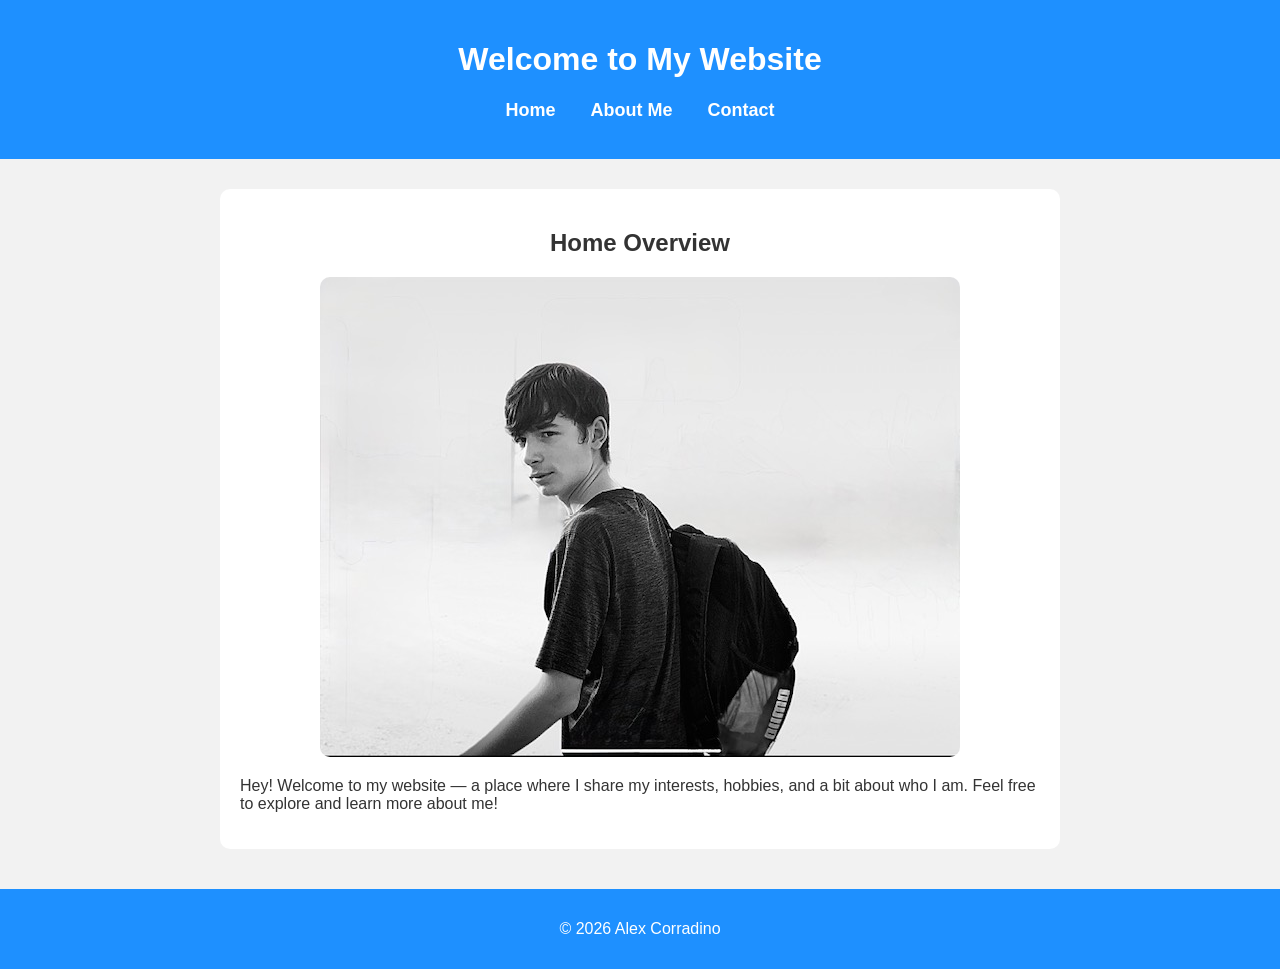
<file: index.html>
<!DOCTYPE html>
<!-- Declares the document as an HTML5 webpage -->
<html lang="en">
<head>
<meta charset="UTF-8">
<!-- Sets the character encoding so text displays correctly -->

<meta name="viewport" content="width=device-width, initial-scale=1.0">
<!-- Makes the page responsive on phones, tablets, and computers -->

<title>Alex's Personal Website</title>
<!-- Title that appears in the browser tab -->

<link rel="stylesheet" href="style.css">
<!-- Connects this page to the external CSS file for styling -->
</head>

<body>
<!-- Contains all visible content on the webpage -->

<!-- Header Section -->
<header>
  <h1>Welcome to My Website</h1>
  <!-- Main heading displayed at the top of the page -->

  <nav>
    <!-- Navigation bar that lets users move between pages -->
    <ul>
      <li><a href="index.html">Home</a></li>
      <!-- Link to the homepage -->

      <li><a href="about.html">About Me</a></li>
      <!-- Link to the About Me page -->

      <li><a href="contact.html">Contact</a></li>
      <!-- Link to the Contact page -->
    </ul>
  </nav>
</header>
<!-- The header introduces the site and provides navigation -->

<!-- Main Content Section -->
<main>
<section>
  <h2>Home Overview</h2>
  <!-- Section heading describing what this page is about -->

  <!-- Photo Section -->
  <img src="alex.jpg" alt="Photo of Alex">
  <!-- Displays a photo of the student -->

  <p>
    Hey! Welcome to my website — a place where I share my interests, hobbies, and a bit about who I am.  
    Feel free to explore and learn more about me!
  </p>
  <!-- Short introduction welcoming visitors to the site -->
</section>
</main>
<!-- Main area holds the primary content of the homepage -->

<!-- Footer Section -->
<footer>
  <p>&copy; 2026 Alex Corradino</p>
  <!-- Copyright notice -->
</footer>
<!-- Footer appears at the bottom of the page -->

</body>
</html>
</file>
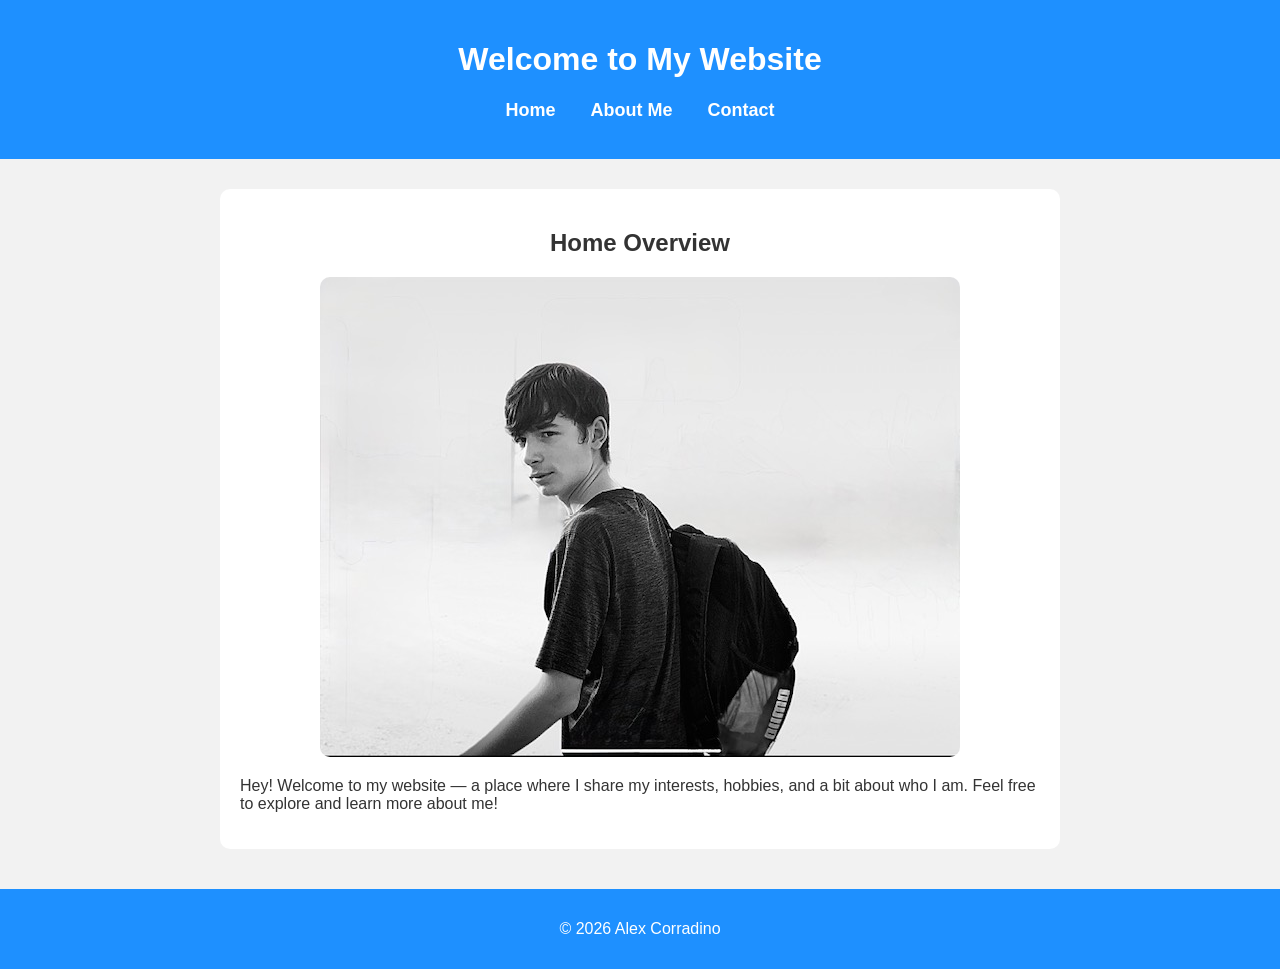
<file: Personal Website/index.html>
<!DOCTYPE html>
<!-- Declares the document as an HTML5 webpage -->
<html lang="en">
<head>
<meta charset="UTF-8">
<!-- Sets the character encoding so text displays correctly -->

<meta name="viewport" content="width=device-width, initial-scale=1.0">
<!-- Makes the page responsive on phones, tablets, and computers -->

<title>Alex's Personal Website</title>
<!-- Title that appears in the browser tab -->

<link rel="stylesheet" href="style.css">
<!-- Connects this page to the external CSS file for styling -->
</head>

<body>
<!-- Contains all visible content on the webpage -->

<!-- Header Section -->
<header>
  <h1>Welcome to My Website</h1>
  <!-- Main heading displayed at the top of the page -->

  <nav>
    <!-- Navigation bar that lets users move between pages -->
    <ul>
      <li><a href="index.html">Home</a></li>
      <!-- Link to the homepage -->

      <li><a href="about.html">About Me</a></li>
      <!-- Link to the About Me page -->

      <li><a href="contact.html">Contact</a></li>
      <!-- Link to the Contact page -->
    </ul>
  </nav>
</header>
<!-- The header introduces the site and provides navigation -->

<!-- Main Content Section -->
<main>
<section>
  <h2>Home Overview</h2>
  <!-- Section heading describing what this page is about -->

  <!-- Photo Section -->
  <img src="alex.jpg" alt="Photo of Alex">
  <!-- Displays a photo of me -->

  <p>
    Hey! Welcome to my website — a place where I share my interests, hobbies, and a bit about who I am.  
    Feel free to explore and learn more about me!
  </p>
  <!-- Short introduction welcoming visitors to the site -->
</section>
</main>
<!-- Main area holds the primary content of the homepage -->

<!-- Footer Section -->
<footer>
  <p>&copy; 2026 Alex Corradino</p>
  <!-- Copyright notice -->
</footer>
<!-- Footer appears at the bottom of the page -->

</body>
</html>
</file>
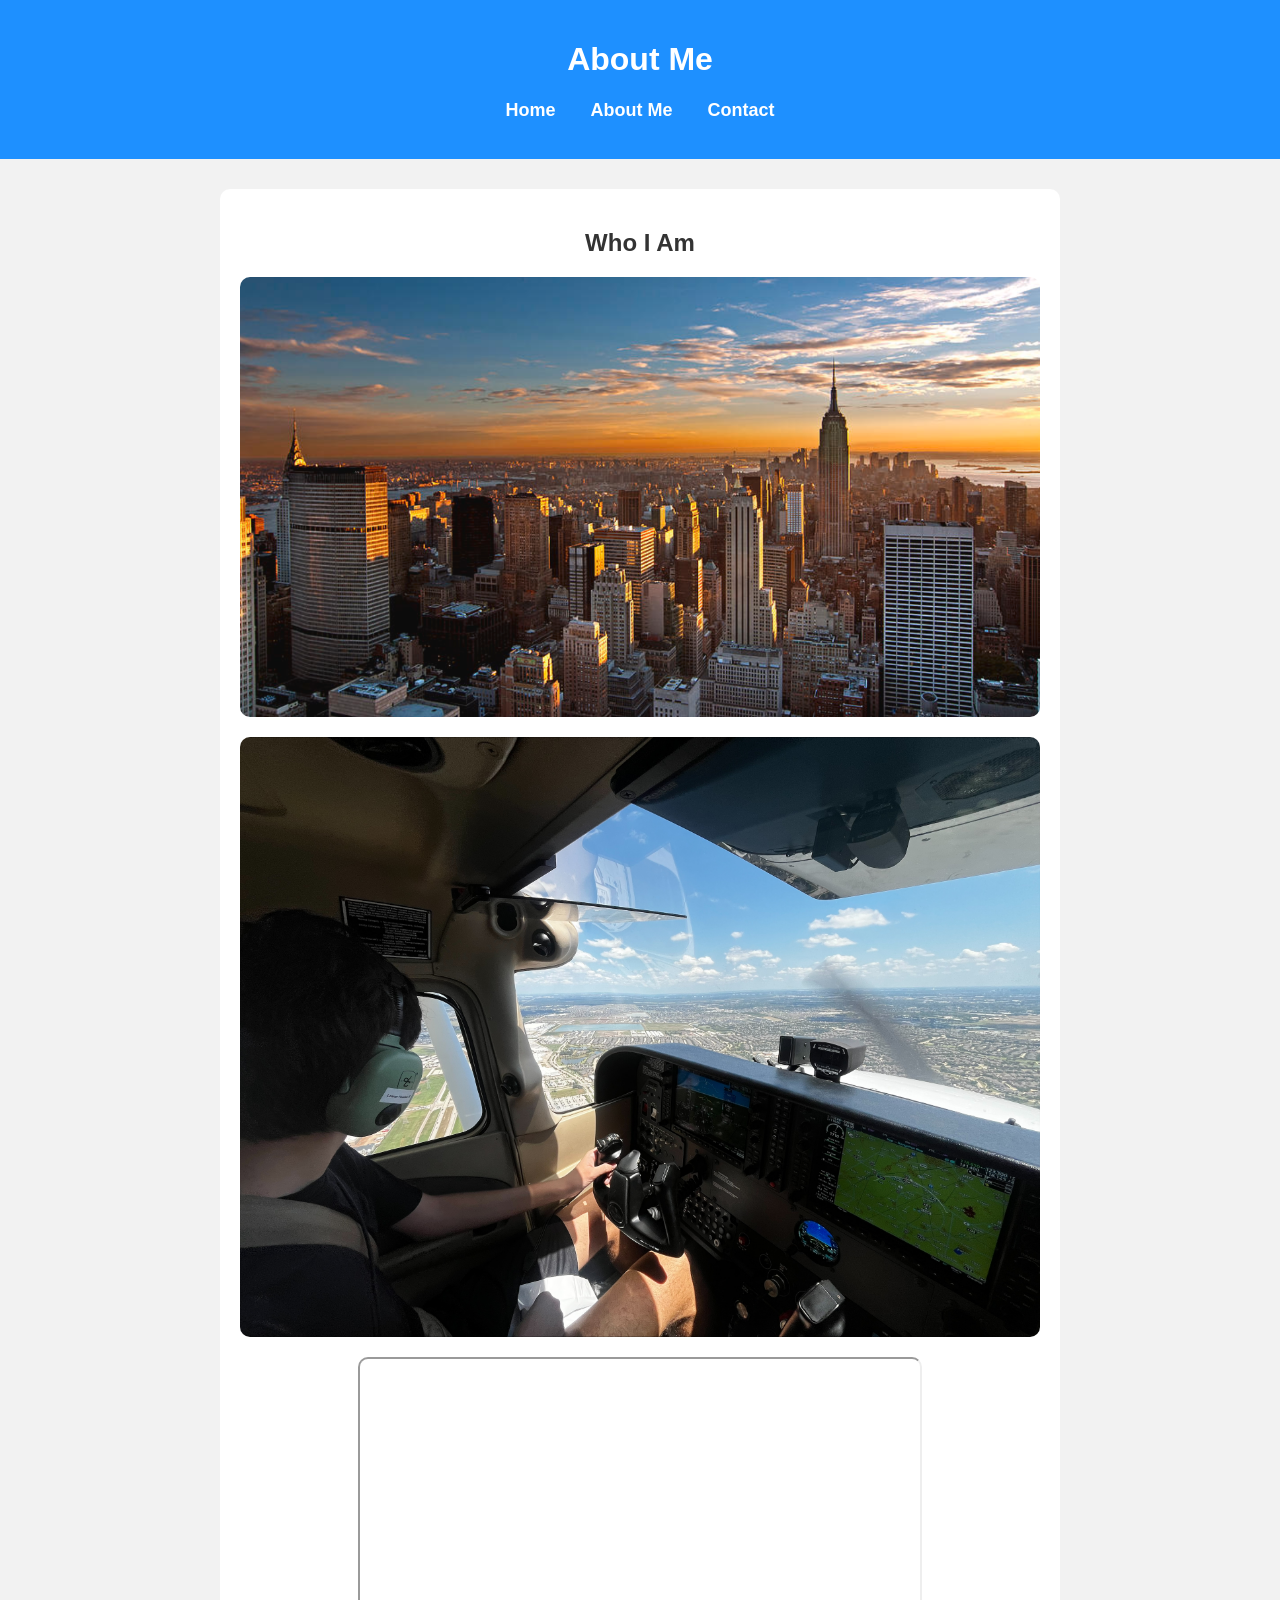
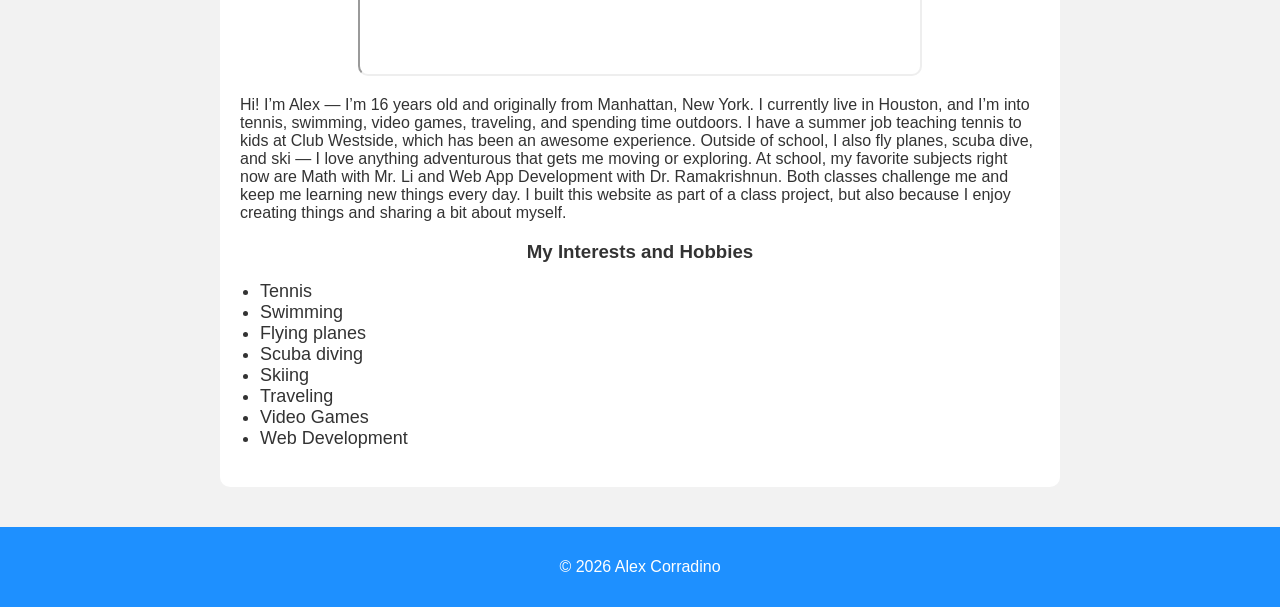
<file: about.html>
<!DOCTYPE html>
<!-- Declares the document as an HTML5 webpage -->
<html lang="en">
<head>
<meta charset="UTF-8">
<!-- Sets the character encoding for proper text display -->

<meta name="viewport" content="width=device-width, initial-scale=1.0">
<!-- Makes the page responsive on all screen sizes -->

<title>About Me - Alex Corradino</title>
<!-- Title shown in the browser tab -->

<link rel="stylesheet" href="style.css">
<!-- Connects the page to the external CSS file -->
</head>

<body>
<!-- Contains all visible content on the webpage -->

<!-- Header and Navigation -->
<header>
  <h1>About Me</h1>
  <!-- Main heading of the page -->

  <nav>
    <!-- Navigation bar for moving between pages -->
    <ul>
      <li><a href="index.html">Home</a></li>
      <!-- Link to the homepage -->

      <li><a href="about.html">About Me</a></li>
      <!-- Link to the current page -->

      <li><a href="contact.html">Contact</a></li>
      <!-- Link to the contact page -->
    </ul>
  </nav>
</header>
<!-- The header introduces the page and provides navigation -->

<!-- Main Content -->
<main>
<!-- Holds the main information of the page -->

<!-- Bio Section -->
<section>
  <h2>Who I Am</h2>
  <!-- Section heading for the personal biography -->

  <!-- Images -->
  <img src="manhattan.png" alt="Manhattan skyline">
  <!-- Shows the student's hometown -->

  <img src="plane.jpeg" alt="Alex flying a plane">
  <!-- Shows the student's interest in aviation -->

  <!-- Flight Video -->
  <iframe
    width="560"
    height="315"
    src="https://www.youtube.com/embed/ZQ4g3eQK0A4"
    title="Alex's Discovery Flight"
    allowfullscreen>
  </iframe>
<!-- Shows a video of the student's discovery flight experience -->

  <p>
    Hi! I’m Alex — I’m 16 years old and originally from Manhattan, New York.  
    I currently live in Houston, and I’m into tennis, swimming, video games, traveling, and spending time outdoors.

    I have a summer job teaching tennis to kids at Club Westside, which has been an awesome experience.  
    Outside of school, I also fly planes, scuba dive, and ski — I love anything adventurous that gets me moving or exploring.

    At school, my favorite subjects right now are Math with Mr. Li and Web App Development with Dr. Ramakrishnun.  
    Both classes challenge me and keep me learning new things every day.

    I built this website as part of a class project, but also because I enjoy creating things and sharing a bit about myself.
  </p>
  <!-- Paragraph describing background, hobbies, and school interests -->
</section>
<!-- The bio section introduces the student and their experiences -->

<!-- Hobbies & Interests List -->
<section>
  <h3>My Interests and Hobbies</h3>
  <!-- Section heading for the hobbies list -->

  <ul>
    <!-- List of hobbies and interests -->
    <li>Tennis</li>
    <li>Swimming</li>
    <li>Flying planes</li>
    <li>Scuba diving</li>
    <li>Skiing</li>
    <li>Traveling</li>
    <li>Video Games</li>
    <li>Web Development</li>
  </ul>
</section>
<!-- This section organizes hobbies in a simple list format -->

</main>
<!-- Main area holds all primary content -->

<!-- Footer -->
<footer>
  <p>&copy; 2026 Alex Corradino</p>
  <!-- Copyright -->
</footer>
<!-- Footer appears at the bottom of the page -->

</body>
</html>
</file>
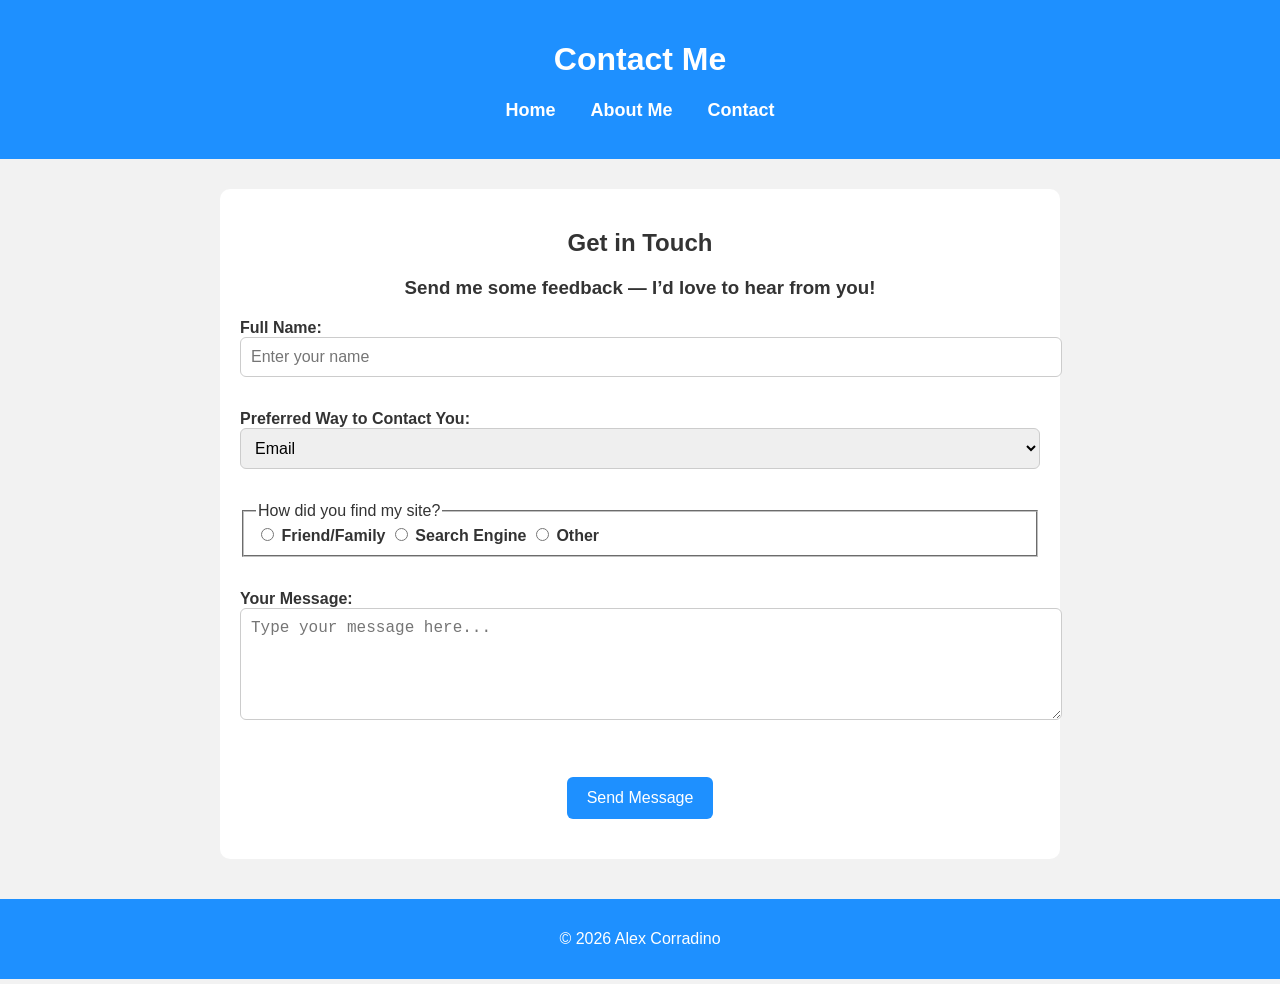
<file: contact.html>
<!DOCTYPE html>
<!-- Declares the document as HTML5 -->
<html lang="en">
<head>
<meta charset="UTF-8">
<!-- Sets the character encoding -->
<meta name="viewport" content="width=device-width, initial-scale=1.0">
<!-- Makes the page responsive -->
<title>Contact Alex</title>
<!-- Title shown in the browser tab -->
<link rel="stylesheet" href="style.css">
<!-- Connects to the external CSS file -->
</head>

<body>
<!-- Contains all visible content on the page -->

<!-- Header and Navigation -->
<header>
  <h1>Contact Me</h1>
  <!-- Main heading for the page -->

  <nav>
    <ul>
      <li><a href="index.html">Home</a></li>
      <!-- Link to homepage -->
      <li><a href="about.html">About Me</a></li>
      <!-- Link to About page -->
      <li><a href="contact.html">Contact</a></li>
      <!-- Link to Contact page -->
    </ul>
  </nav>
</header>
<!-- Header provides navigation and page title -->

<!-- Main Content -->
<main>
<section>
  <h2>Get in Touch</h2>
  <!-- Section heading for contact form -->

  <h3>Send me some feedback — I’d love to hear from you!</h3>
  <!-- Short description inviting the user to send a message -->

  <!-- Contact Form -->
  <form action="#" method="post">
  <!-- Basic form setup using POST (no mailto) -->

    <!-- Name Input -->
    <div>
      <label for="full-name">Full Name:</label>
      <input type="text" id="full-name" name="full-name" placeholder="Enter your name" required>
    </div>
    <!-- Collects the visitor's name -->

    <br>

    <!-- Contact Method Dropdown -->
    <div>
      <label for="contact-method">Preferred Way to Contact You:</label>
      <select id="contact-method" name="contact-method">
        <option value="email">Email</option>
        <option value="phone">Phone</option>
        <option value="social">Social Media</option>
      </select>
    </div>
    <!-- Lets the visitor choose how they prefer to be contacted -->

    <br>

    <!-- Radio Buttons -->
    <fieldset>
      <legend>How did you find my site?</legend>

      <label for="friend">
        <input type="radio" id="friend" name="source" value="friend"> Friend/Family
      </label>

      <label for="search">
        <input type="radio" id="search" name="source" value="search"> Search Engine
      </label>

      <label for="other">
        <input type="radio" id="other" name="source" value="other"> Other
      </label>
    </fieldset>
    <!-- Lets the visitor choose how they discovered the website -->

    <br>

    <!-- Message Textarea -->
    <div>
      <label for="message">Your Message:</label><br>
      <textarea id="message" name="message" rows="5" cols="30" placeholder="Type your message here..." required></textarea>
    </div>
    <!-- Allows the visitor to type a message -->

    <br>

    <!-- Submit Button -->
    <button type="submit">Send Message</button>
    <!-- Sends the form data (locally, since no mailto is used) -->

  </form>
</section>
</main>
<!-- Main area holds the contact form -->

<!-- Footer -->
<footer>
  <p>&copy; 2026 Alex Corradino</p>
  <!-- Copyright -->
</footer>

</body>
</html>
</file>
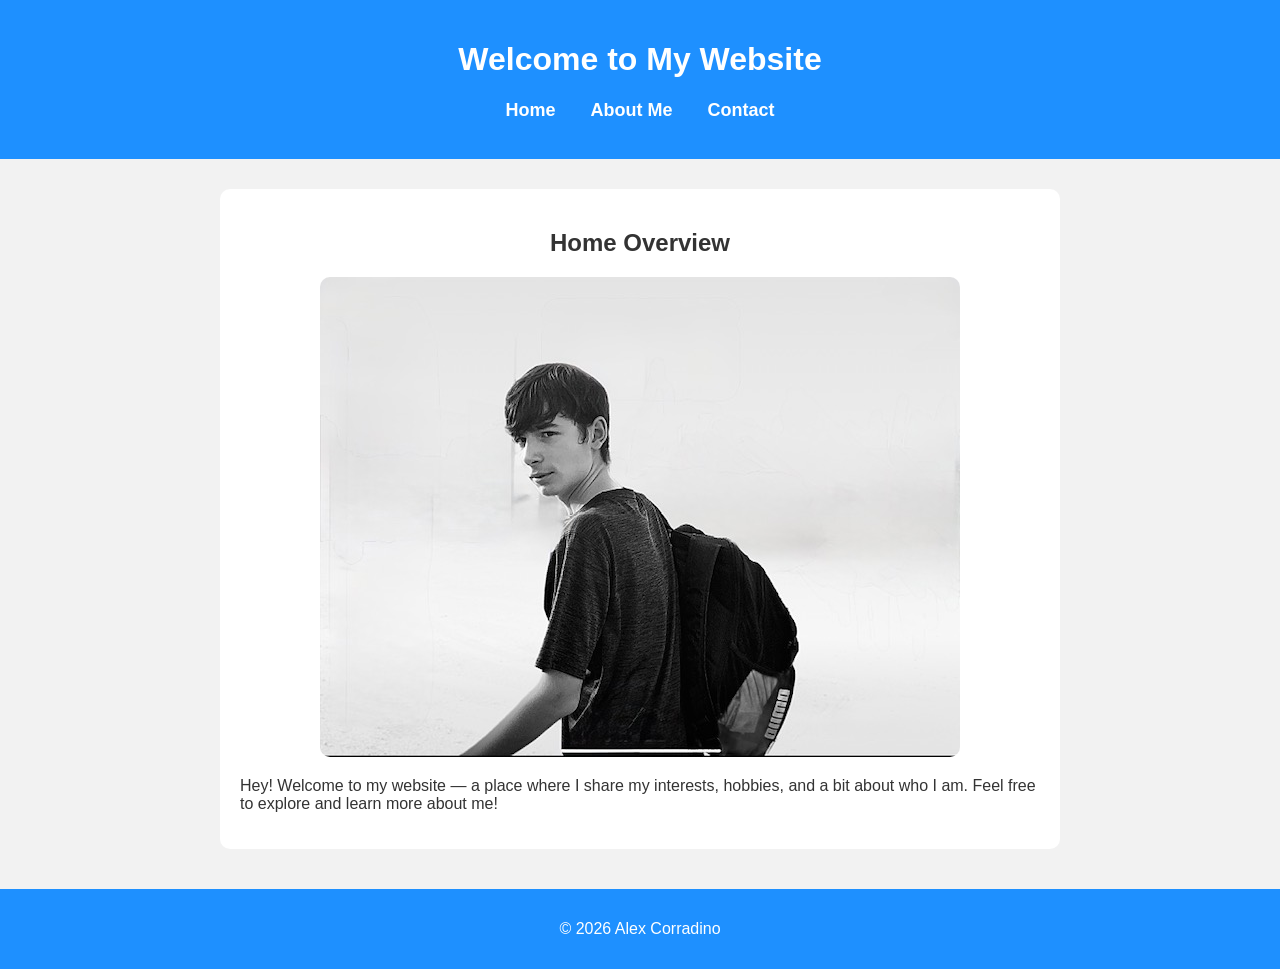
<file: home.html>
<!DOCTYPE html>
<html lang="en">
<head>
<meta charset="UTF-8">
<meta name="viewport" content="width=device-width, initial-scale=1.0">
<title>Alex's Personal Website</title>
<link rel="stylesheet" href="style.css">
</head>
<body>

<!-- Header -->
<header>
<h1>Welcome to My Website</h1>
<nav>
<ul>
<li><a href="home.html">Home</a></li>
<li><a href="about.html">About Me</a></li>
<li><a href="contact.html">Contact</a></li>
</ul>
</nav>
</header>

<!-- Main Content -->
<main>
<section>
<h2>Home Overview</h2>

<!-- Your Photo -->
<img src="alex.jpg" alt="Photo of Alex">

<p>
Hey! Welcome to my website — a place where I share my interests, hobbies, and a bit about who I am.  
Feel free to explore and learn more about me!
</p>

</section>
</main>

<!-- Footer -->
<footer>
<p>&copy; 2026 Alex Corradino</p>
</footer>

</body>
</html>
</file>
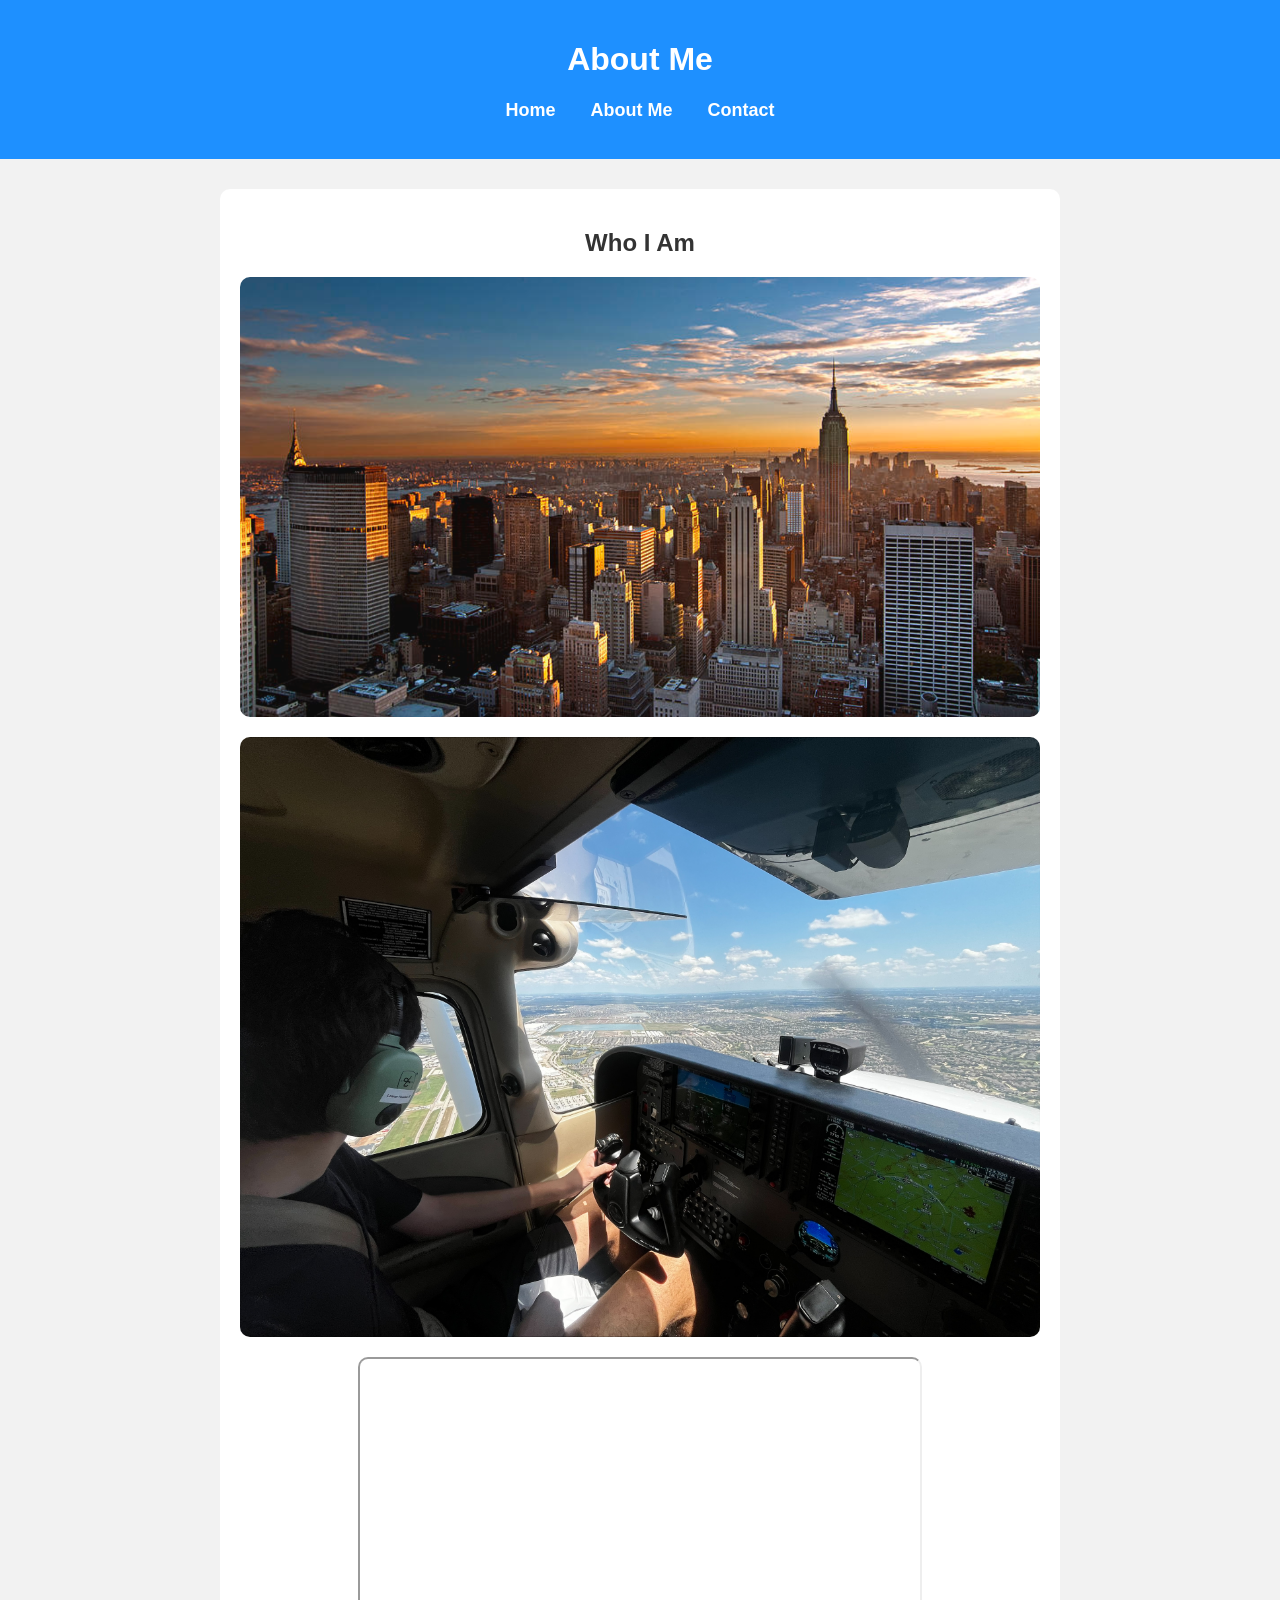
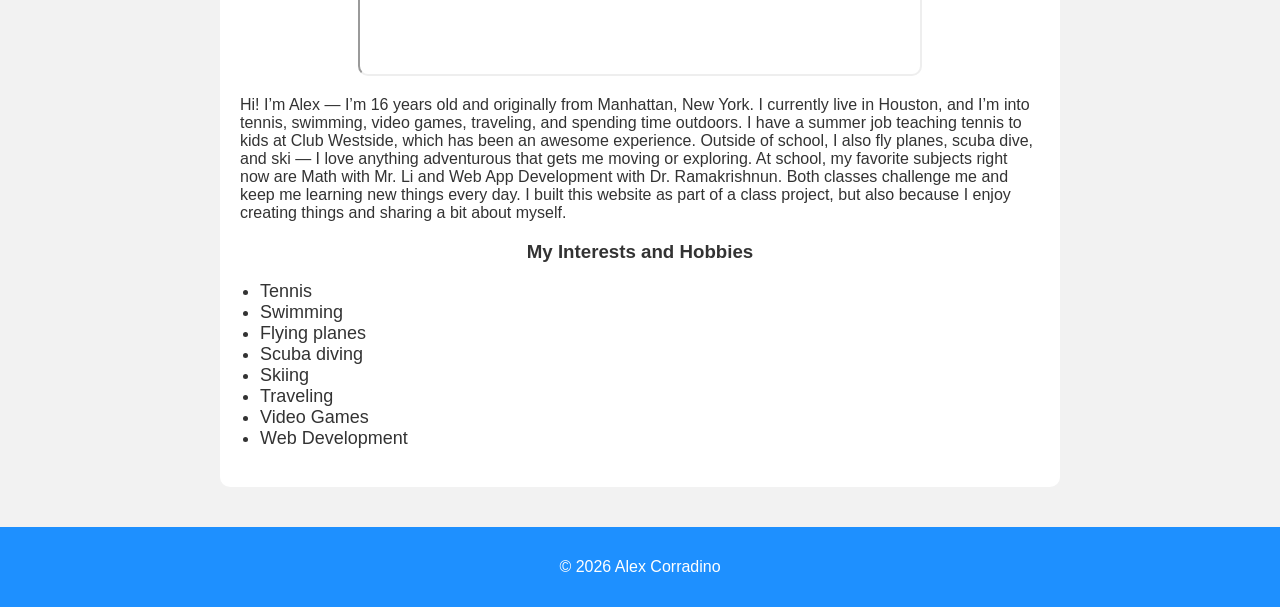
<file: Personal Website/about.html>
<!DOCTYPE html>
<!-- Declares the document as an HTML5 webpage -->
<html lang="en">
<head>
<meta charset="UTF-8">
<!-- Sets the character encoding for proper text display -->

<meta name="viewport" content="width=device-width, initial-scale=1.0">
<!-- Makes the page responsive on all screen sizes -->

<title>About Me - Alex Corradino</title>
<!-- Title shown in the browser tab -->

<link rel="stylesheet" href="style.css">
<!-- Connects the page to the external CSS file -->
</head>

<body>
<!-- Contains all visible content on the webpage -->

<!-- Header and Navigation -->
<header>
  <h1>About Me</h1>
  <!-- Main heading of the page -->

  <nav>
    <!-- Navigation bar for moving between pages -->
    <ul>
      <li><a href="index.html">Home</a></li>
      <!-- Link to the homepage -->

      <li><a href="about.html">About Me</a></li>
      <!-- Link to the current page -->

      <li><a href="contact.html">Contact</a></li>
      <!-- Link to the contact page -->
    </ul>
  </nav>
</header>
<!-- The header introduces the page and provides navigation -->

<!-- Main Content -->
<main>
<!-- Holds the main information of the page -->

<!-- Bio Section -->
<section>
  <h2>Who I Am</h2>
  <!-- Section heading for the personal biography -->

  <!-- Images -->
  <img src="manhattan.png" alt="Manhattan skyline">
  <!-- Shows my hometown -->

  <img src="plane.jpeg" alt="Alex flying a plane">
  <!-- Shows my interest in aviation -->

  <!-- Flight Video -->
  <iframe
    width="560"
    height="315"
    src="https://www.youtube.com/embed/ZQ4g3eQK0A4"
    title="Alex's Discovery Flight"
    allowfullscreen>
  </iframe>
<!-- Shows a video of the discovery flight experience -->

  <p>
    Hi! I’m Alex — I’m 16 years old and originally from Manhattan, New York.  
    I currently live in Houston, and I’m into tennis, swimming, video games, traveling, and spending time outdoors.

    I have a summer job teaching tennis to kids at Club Westside, which has been an awesome experience.  
    Outside of school, I also fly planes, scuba dive, and ski — I love anything adventurous that gets me moving or exploring.

    At school, my favorite subjects right now are Math with Mr. Li and Web App Development with Dr. Ramakrishnun.  
    Both classes challenge me and keep me learning new things every day.

    I built this website as part of a class project, but also because I enjoy creating things and sharing a bit about myself.
  </p>
  <!-- Paragraph describing background, hobbies, and school interests -->
</section>
<!-- The bio section introduces me and my experiences -->

<!-- Hobbies & Interests List -->
<section>
  <h3>My Interests and Hobbies</h3>
  <!-- Section heading for the hobbies list -->

  <ul>
    <!-- List of hobbies and interests -->
    <li>Tennis</li>
    <li>Swimming</li>
    <li>Flying planes</li>
    <li>Scuba diving</li>
    <li>Skiing</li>
    <li>Traveling</li>
    <li>Video Games</li>
    <li>Web Development</li>
  </ul>
</section>
<!-- This section organizes hobbies in a simple list format -->

</main>
<!-- Main area holds all primary content -->

<!-- Footer -->
<footer>
  <p>&copy; 2026 Alex Corradino</p>
  <!-- Copyright -->
</footer>
<!-- Footer appears at the bottom of the page -->

</body>
</html>
</file>
<file: style.css>
/* ===========================
   GLOBAL PAGE STYLING
   =========================== */
body {
  font-family: Arial, sans-serif;
  background-color: #f2f2f2;
  margin: 0;
  padding: 0;
  color: #333;
}

/* ===========================
   HEADER + NAVIGATION
   =========================== */
header {
  background-color: #1e90ff;
  color: white;
  padding: 20px 0;
  text-align: center;
}

nav ul {
  list-style: none;
  padding: 0;
  margin-top: 10px;
}

nav ul li {
  display: inline-block;
  margin: 0 15px;
}

nav ul li a {
  color: white;
  text-decoration: none;
  font-weight: bold;
}

nav ul li a:hover {
  text-decoration: underline;
}

/* ===========================
   MAIN CONTENT
   =========================== */
main {
  max-width: 800px;
  margin: 30px auto;
  padding: 20px;
  background: white;
  border-radius: 10px;
}

/* ===========================
   IMAGES
   =========================== */
img {
  display: block;
  max-width: 100%;
  margin: 20px auto;
  border-radius: 10px;
}
/* Styles the embedded YouTube video */
iframe {
  display: block;
  margin: 20px auto;
  max-width: 100%;
  border-radius: 10px;
}
/* ===========================
   HEADINGS
   =========================== */
h1, h2, h3 {
  text-align: center;
}

/* ===========================
   LISTS
   =========================== */
ul {
  padding-left: 20px;
  font-size: 18px;
}

/* ===========================
   FORM STYLING
   =========================== */
form {
  margin-top: 20px;
}

form div,
fieldset {
  margin-bottom: 15px;
}

label {
  font-weight: bold;
}

input[type="text"],
select,
textarea {
  width: 100%;
  padding: 10px;
  border-radius: 6px;
  border: 1px solid #ccc;
  font-size: 16px;
}

button {
  background-color: #1e90ff;
  color: white;
  padding: 12px 20px;
  border: none;
  border-radius: 6px;
  font-size: 16px;
  cursor: pointer;
  display: block;
  margin: 20px auto;
}

button:hover {
  background-color: #0f6cd6;
}

/* ===========================
   FOOTER
   =========================== */
footer {
  text-align: center;
  padding: 15px;
  background-color: #1e90ff;
  color: white;
  margin-top: 40px;
}
</file>
<file: Personal Website/style.css>
/* ===========================
   GLOBAL PAGE STYLING
   =========================== */
body {
  font-family: Arial, sans-serif;
  background-color: #f2f2f2;
  margin: 0;
  padding: 0;
  color: #333;
}

/* ===========================
   HEADER + NAVIGATION
   =========================== */
header {
  background-color: #1e90ff;
  color: white;
  padding: 20px 0;
  text-align: center;
}

nav ul {
  list-style: none;
  padding: 0;
  margin-top: 10px;
}

nav ul li {
  display: inline-block;
  margin: 0 15px;
}

nav ul li a {
  color: white;
  text-decoration: none;
  font-weight: bold;
}

nav ul li a:hover {
  text-decoration: underline;
}

/* ===========================
   MAIN CONTENT
   =========================== */
main {
  max-width: 800px;
  margin: 30px auto;
  padding: 20px;
  background: white;
  border-radius: 10px;
}

/* ===========================
   IMAGES
   =========================== */
img {
  display: block;
  max-width: 100%;
  margin: 20px auto;
  border-radius: 10px;
}
/* Styles the embedded YouTube video */
iframe {
  display: block;
  margin: 20px auto;
  max-width: 100%;
  border-radius: 10px;
}
/* ===========================
   HEADINGS
   =========================== */
h1, h2, h3 {
  text-align: center;
}

/* ===========================
   LISTS
   =========================== */
ul {
  padding-left: 20px;
  font-size: 18px;
}

/* ===========================
   FORM STYLING
   =========================== */
form {
  margin-top: 20px;
}

form div,
fieldset {
  margin-bottom: 15px;
}

label {
  font-weight: bold;
}

input[type="text"],
select,
textarea {
  width: 100%;
  padding: 10px;
  border-radius: 6px;
  border: 1px solid #ccc;
  font-size: 16px;
}

button {
  background-color: #1e90ff;
  color: white;
  padding: 12px 20px;
  border: none;
  border-radius: 6px;
  font-size: 16px;
  cursor: pointer;
  display: block;
  margin: 20px auto;
}

button:hover {
  background-color: #0f6cd6;
}

/* ===========================
   FOOTER
   =========================== */
footer {
  text-align: center;
  padding: 15px;
  background-color: #1e90ff;
  color: white;
  margin-top: 40px;
}
</file>
